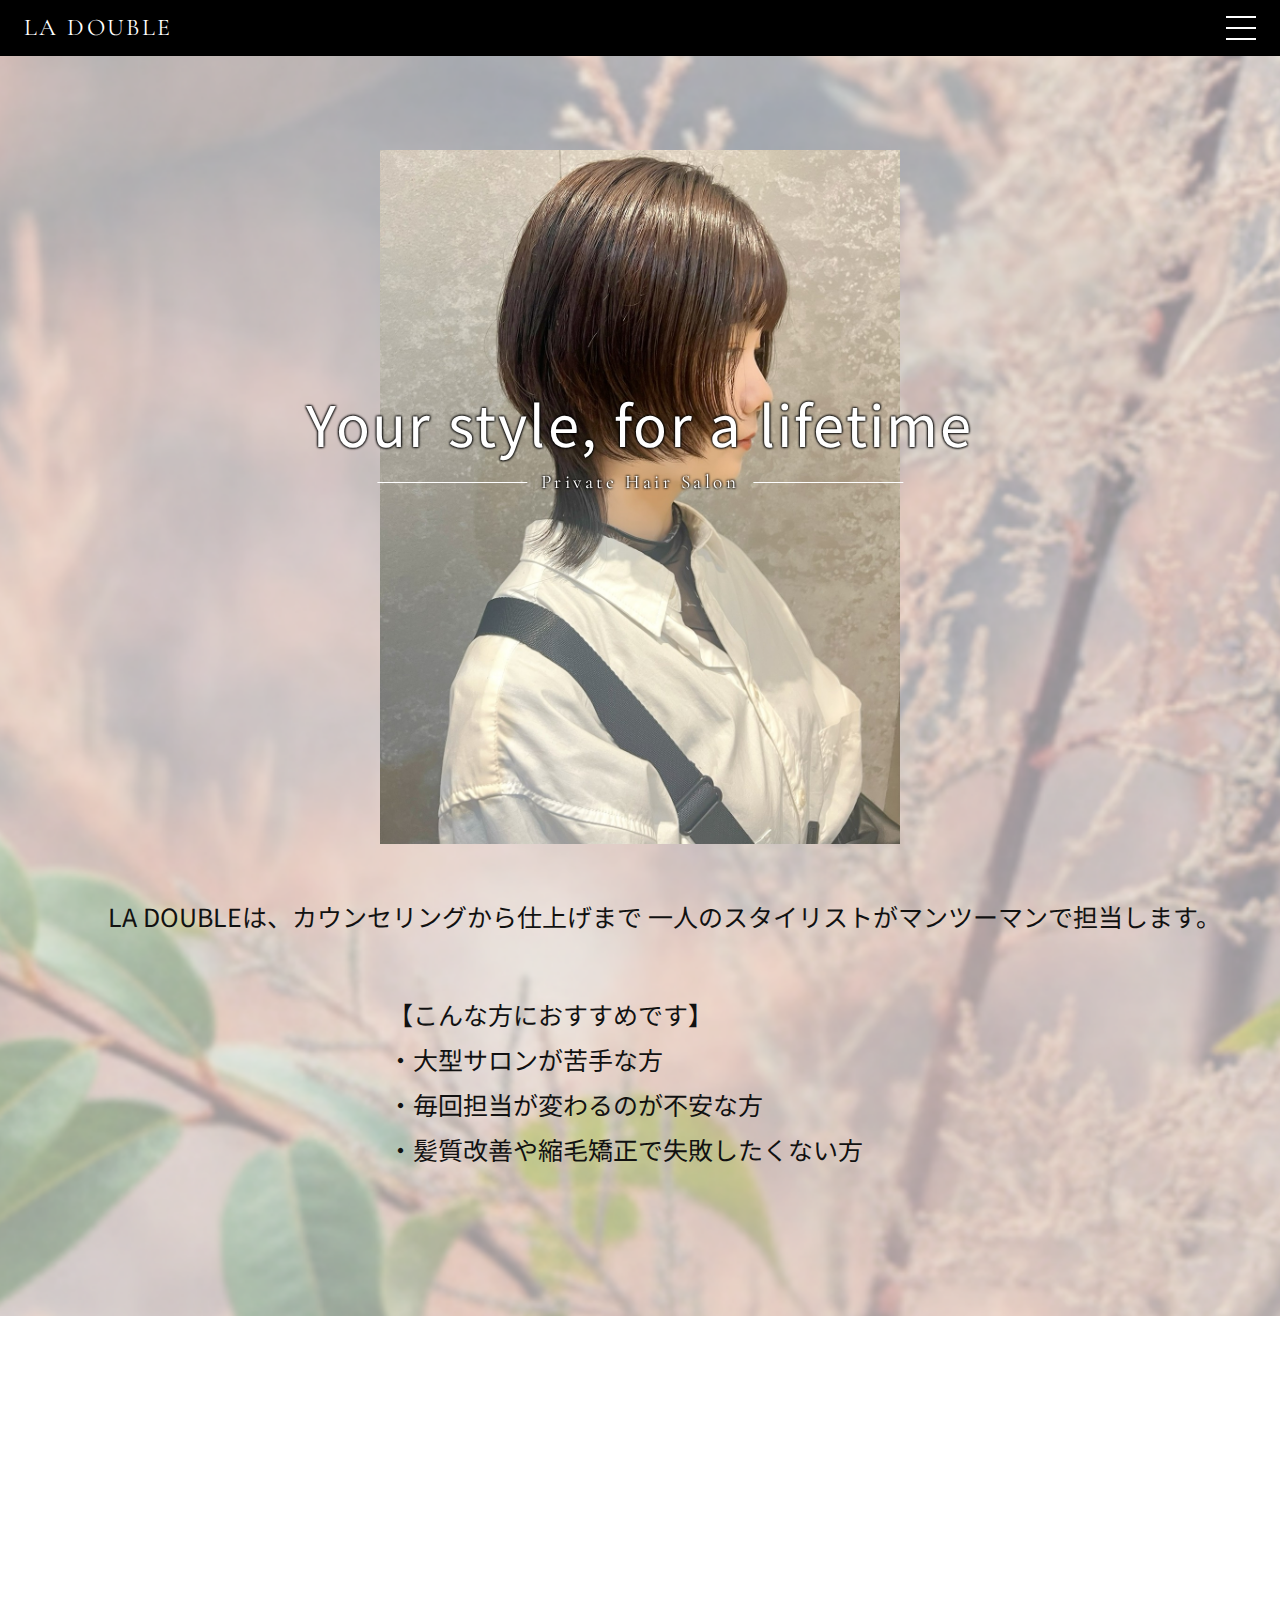
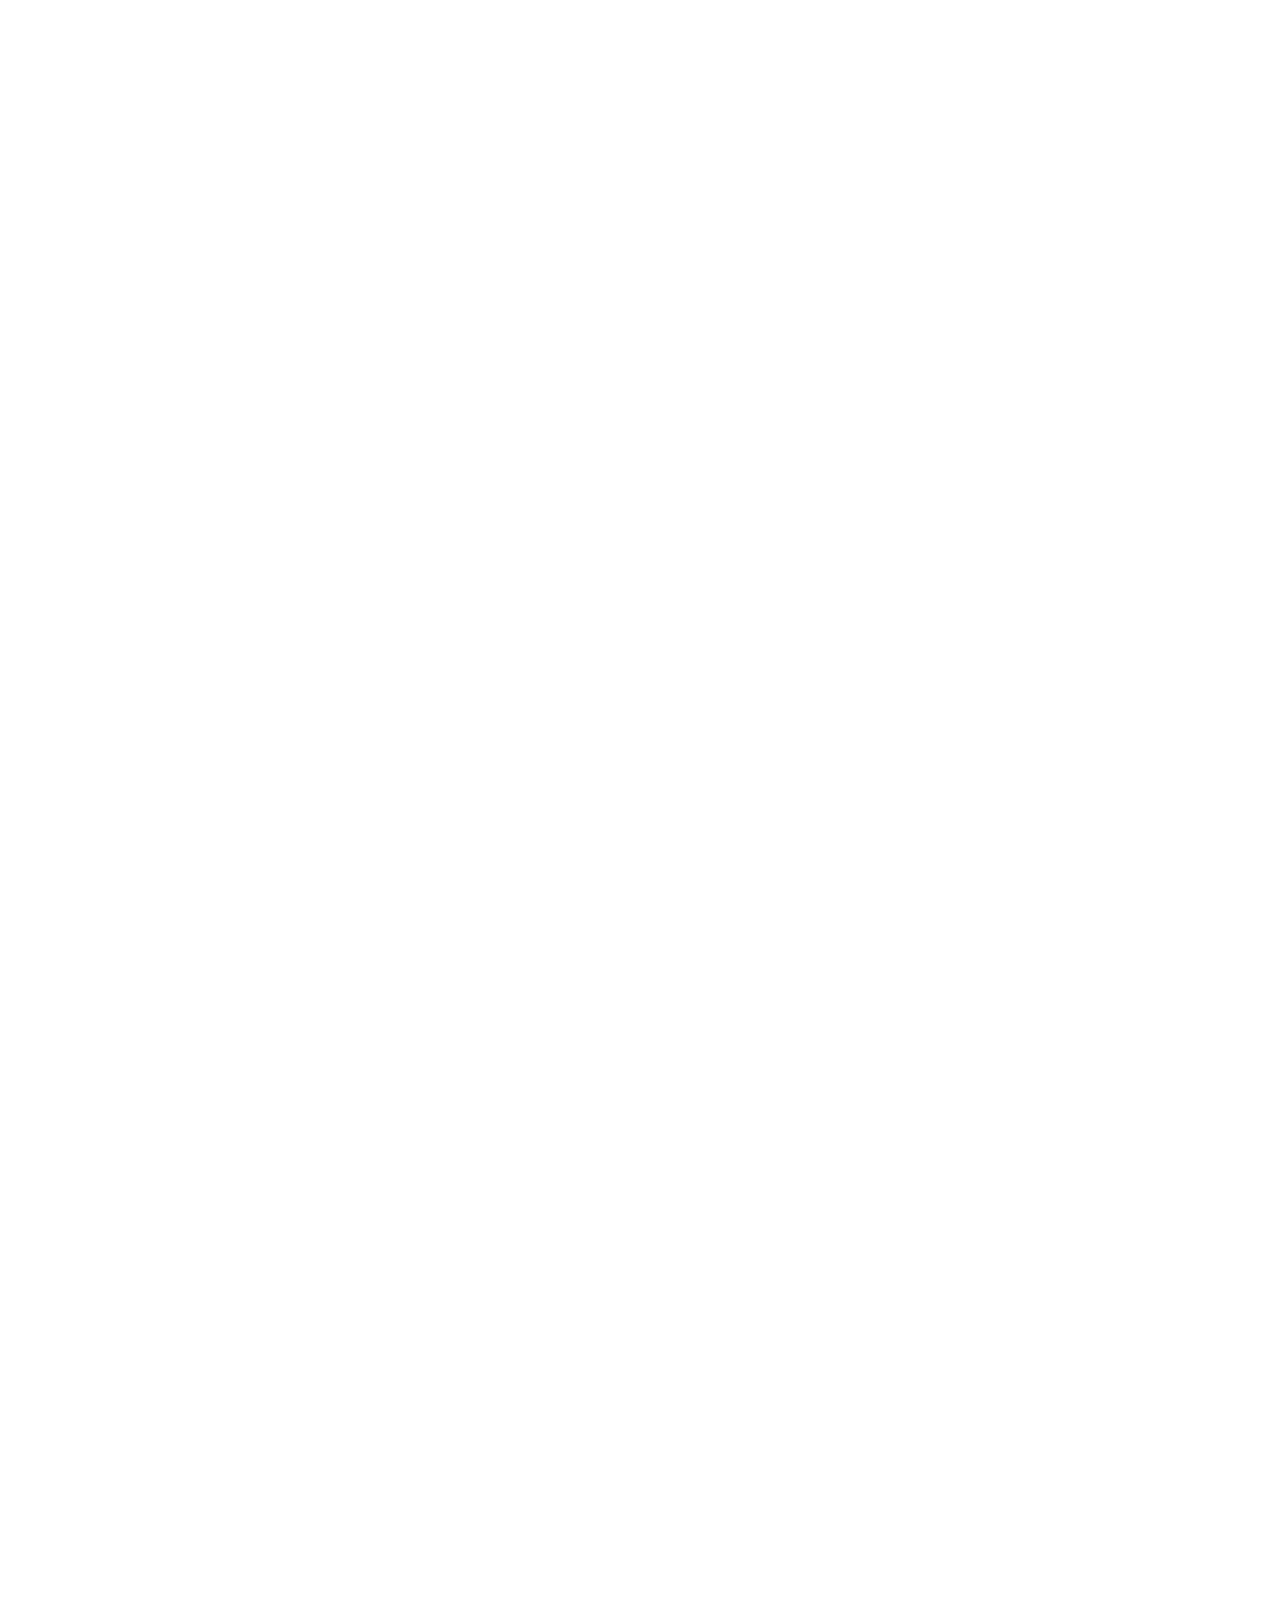
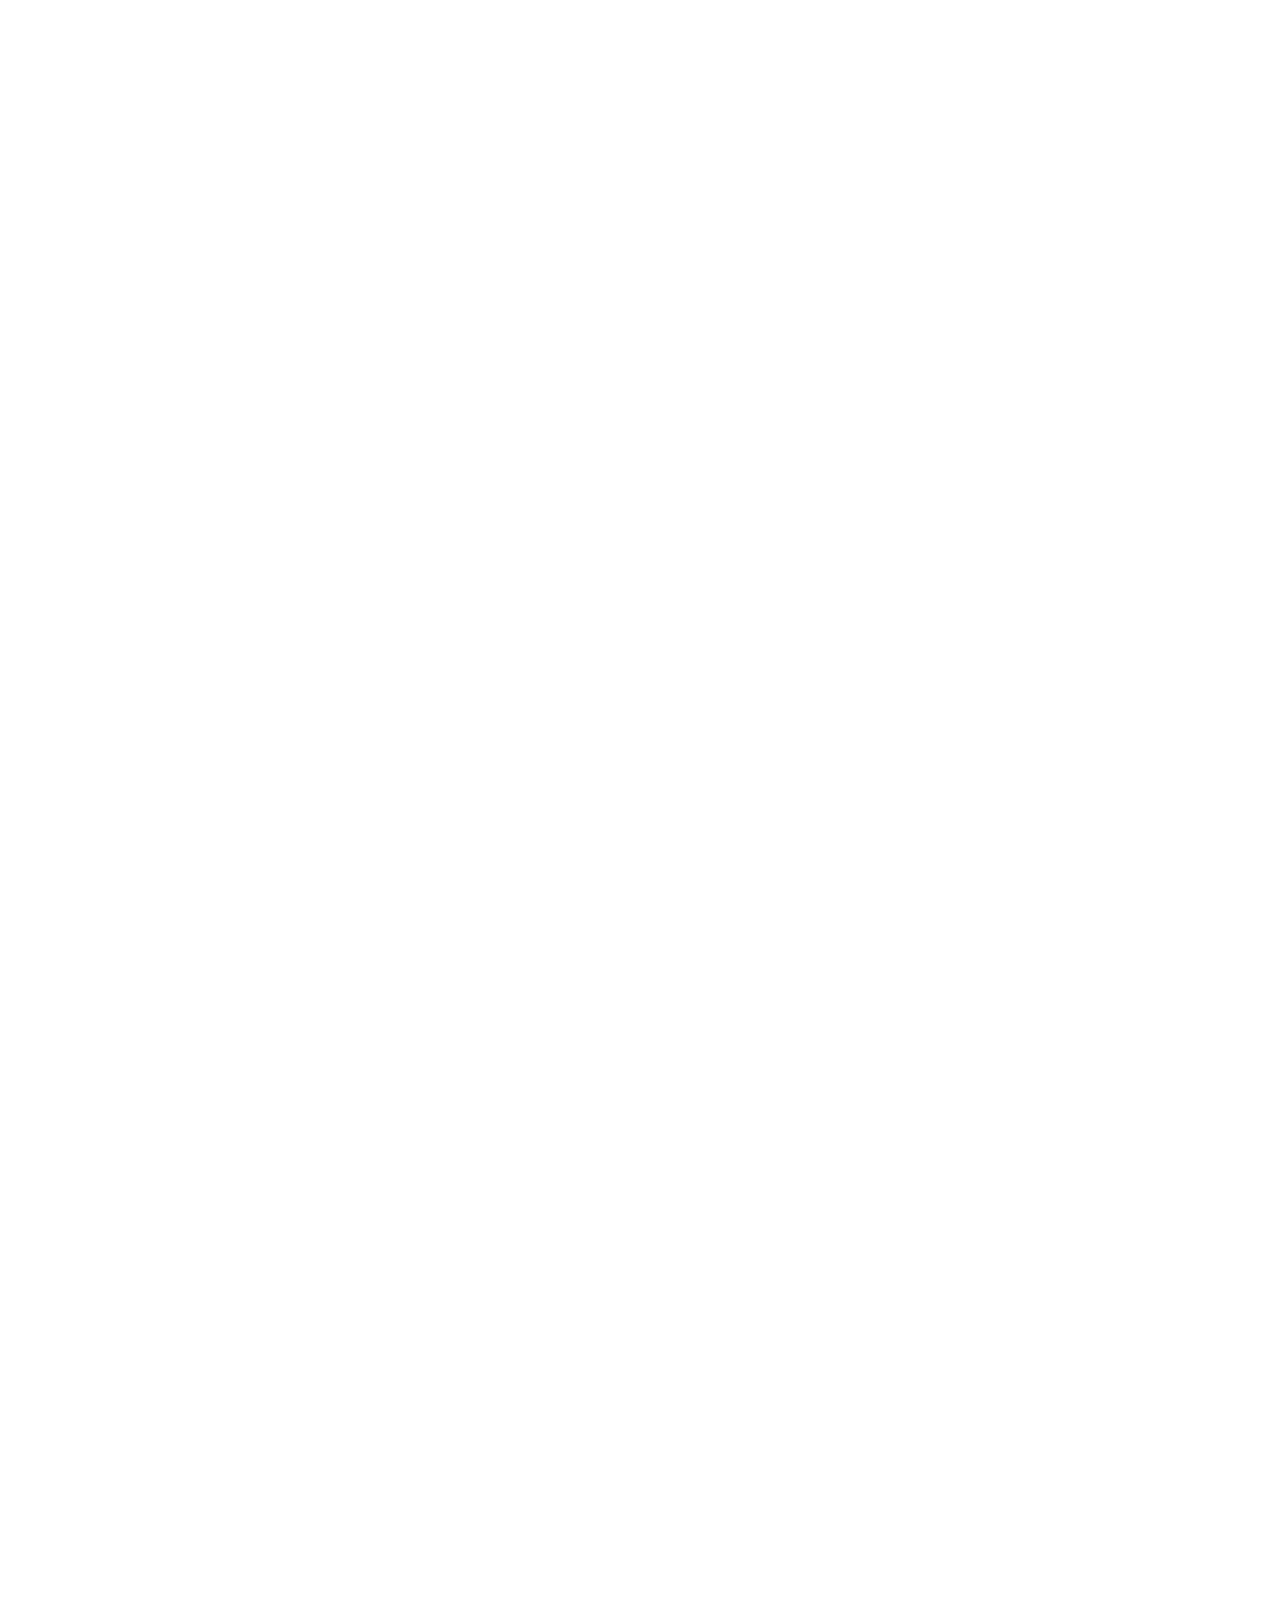
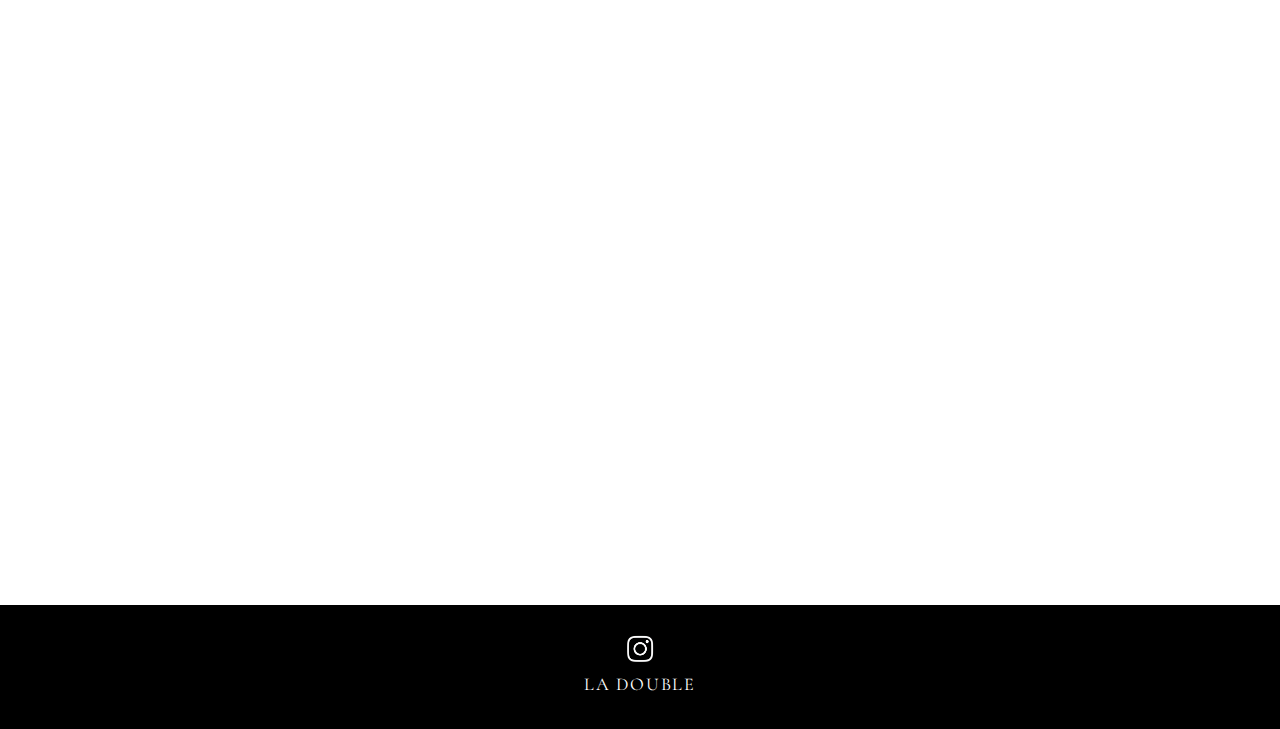
<file: index.html>
<!DOCTYPE html>
<html lang="ja">
<head>
  <meta charset="UTF-8">
  <meta name="viewport" content="width=device-width, initial-scale=1.0">  <!-- ← これを追加 -->
  <meta name="description" content="仙台・青葉通り一番町で髪質改善・縮毛矯正をするならLA DOUBLE。マンツーマン対応のプライベートサロンで、丁寧なカウンセリングと施術をご提供します。">
  <title>LA DOUBLE｜仙台（青葉通り一番町）の髪質改善・縮毛矯正が得意な美容室</title>
  <link rel="canonical" href="https://ladouble.jp/">

  <!-- OGP -->  
  <meta property="og:type" content="website">
  <meta property="og:title" content="LA DOUBLE｜マンツーマンのプライベートヘアサロン">
  <meta property="og:description" content="仙台で髪質改善・縮毛矯正が得意な美容室をお探しならLA DOUBLE（ラドゥーブル）。青葉通り一番町駅近くのマンツーマン・プライベートサロンです。">
  <meta property="og:url" content="https://ladouble.jp/">
  <meta property="og:image" content="https://ladouble.jp/images/ogp.jpg">

  <!-- Twitter -->
  <meta name="twitter:card" content="summary_large_image">

  <!-- Favicon -->
  <link rel="icon" type="image/svg+xml" href="favicon.svg">
  <link rel="icon" href="favicon.ico">
  <link rel="apple-touch-icon" href="apple-touch-icon.png">

  <!-- Google Fonts -->
  <link rel="preconnect" href="https://fonts.googleapis.com">
  <link rel="preconnect" href="https://fonts.gstatic.com" crossorigin>
  <link href="https://fonts.googleapis.com/css2?family=Noto+Sans+JP:wght@100..900&family=Noto+Serif+JP:wght@200..900&family=Cormorant+Garamond&display=swap" rel="stylesheet">

  <!-- CSS -->
  <link rel="stylesheet" href="css/style.css">
</head>

<body>

<!-- ===== Header ===== -->
<header class="header">
  <a href="index.html" class="logo">LA DOUBLE</a>
  <div class="menu-btn" id="menuBtn" aria-label="メニューを開く">
    <span></span><span></span><span></span>
  </div>
</header>


<!-- ハンバーガーメニュー本体 -->
<nav id="navMenu" class="global-nav">
  <div class="global-nav-inner">

    <button class="nav-close-btn" aria-label="メニューを閉じる">×</button>

    <div class="global-nav-logo">LA DOUBLE</div>

    <!-- 例：グローバルナビ内 -->
<ul class="global-nav-list">
  <li><a href="#hero">TOP</a></li>
  <li><a href="#style">STYLE</a></li>
  <li><a href="#stylist">STYLIST</a></li>
  <li><a href="#menu">MENU</a></li>
  <li><a href="#access">ACCESS</a></li>
</ul>



    <a href="https://beauty.hotpepper.jp/slnH000726730/coupon/"
   class="global-nav-reserve"
   target="_blank"
   rel="noopener">
  RESERVATION
</a>

  </div>
</nav>


<section class="hero-bg">

  <!-- 背景画像（HTMLでSP / PC切り替え） -->
 <picture class="hero-bg-img">
  <!-- PC -->
  <source media="(min-width: 768px)"
          srcset="images/hero/main-hero-pc.png">
  <!-- SP -->
  <img src="images/hero/main-hero-sp.png" alt="LA DOUBLE サロン背景" loading="eager">
</picture>

  <!-- ===== Hero ===== -->
  <section class="hero" id="hero">

    <div class="hero-center">

      <img src="images/styles/style-01.jpg" class="hero-model" alt="LA DOUBLE ヘアスタイル" loading="eager">

      <div class="hero-overlay">
        <h1 class="hero-title">
  <span class="seo-text">仙台・青葉通りで髪質改善と縮毛矯正にこだわるマンツーマン美容室</span>
  <span class="visual-text" aria-hidden="true">Your style, for a lifetime</span>
</h1>
        <p class="hero-sub">
  <span class="line"></span>
  Private Hair Salon
  <span class="line"></span>
</p>

      </div>

    </div>
  </section>

  <!-- ===== Concept（SPも背景が続く） ===== -->
  <section class="concept" id="concept">

    <p>
  LA DOUBLEは、カウンセリングから仕上げまで<br class="sp-only">
  一人のスタイリストがマンツーマンで担当します。<br><br>

  <span class="recommend">
    【こんな方におすすめです】<br>
    ・大型サロンが苦手な方<br>
    ・毎回担当が変わるのが不安な方<br>
    ・髪質改善や縮毛矯正で失敗したくない方
  </span>
</p>

  </section>

</section>


<!-- ===== STYLE ===== -->
<section class="style-section" id="style">

    <h2 class="section-title">
  <a href="style.html">STYLE</a>
</h2>
    
    <div class="style-grid">
        <img src="images/styles/style-01.jpg" alt="髪質改善スタイル例" loading="lazy">
        <img src="images/styles/style-02.jpg" alt="髪質改善スタイル例" loading="lazy">
        <img src="images/styles/style-03.jpg" alt="髪質改善スタイル例" loading="lazy">
        <img src="images/styles/style-04.jpg" alt="髪質改善スタイル例" loading="lazy">
        <img src="images/styles/style-05.jpg" alt="髪質改善スタイル例" loading="lazy">
        <img src="images/styles/style-06.jpg" alt="髪質改善スタイル例" loading="lazy">
        <img src="images/styles/style-07.jpg" alt="髪質改善スタイル例" loading="lazy">
    </div>
</section>

<!-- ===== STYLIST ===== -->
<!-- STYLIST セクション -->
<section class="stylist-section" id="stylist">
  <h2 class="stylist-heading">
  <a href="stylist.html">STYLIST</a>
</h2>


  <div class="stylist-inner">
    <figure class="stylist-figure">
      <!-- 画像パスはプロジェクトに合わせて変更 -->
      <img src="images/stylist/watanabe.jpg" alt="スタイリスト 渡邊 恭汰" class="stylist-photo" loading="lazy">
    </figure>

    <div class="stylist-text">
      <p class="stylist-name">渡邊 恭汰</p>
      <p class="stylist-copy">
        マンツーマンでお客様一人一人に<br>
        合わせた施術をさせていただきます。
      </p>
    </div>
  </div>
</section>


<!-- ===== MENU ===== -->
<section class="menu-section" id="menu">
  <h2 class="section-title menu-heading">
  <a href="menu.html">MENU</a>
</h2>


  <div class="menu-inner">
    <img src="images/menu/menu2.jpg" alt="LA DOUBLE メニュー一覧" class="menu-img" loading="lazy">


    <p class="menu-text">
      当サロンのカット、カラー、パーマ、トリートメント、<br>
      縮毛矯正、ヘッドスパの料金表を掲載しています。
    </p>

<a href="https://beauty.hotpepper.jp/slnH000726730/coupon/CT00/"
   class="menu-btn-more"
   target="_blank"
   rel="noopener">
  詳しくはこちら
</a>


<a href="https://beauty.hotpepper.jp/slnH000726730/coupon/"
   class="menu-reserve-btn"
   target="_blank"
   rel="noopener">
  RESERVATION
</a>

  </div>
</section>


<!-- ===== ACCESS ===== -->
<section class="access-section" id="access">
  <h2 class="section-title access-heading">
  <a href="access.html">ACCESS</a>
</h2>


  <div class="access-inner">
    <dl class="access-table">

      <div class="access-row">
        <dt>住所</dt>
        <dd>宮城県仙台市青葉区一番町 2-7-3 サンモールCITYビル 4F</dd>
      </div>

      <div class="access-row">
        <dt>アクセス</dt>
        <dd>青葉通一番町駅（仙台市地下鉄東西線）より徒歩 2 分</dd>
      </div>

      <div class="access-row">
        <dt>TEL</dt>
        <dd>022-227-6727</dd>
      </div>

      <div class="access-row">
        <dt>営業時間</dt>
        <dd>平日　：11:00〜20:00<br>
            土日祝：10:00〜18:00</dd>
      </div>

      <div class="access-row">
        <dt>定休日</dt>
        <dd>月曜日・火曜日</dd>
      </div>

    </dl>
  </div>

 <div class="access-map">
<!-- ★Googleマップから取得した最新のコードに差し替え -->
<iframe
  src="https://www.google.com/maps/embed?pb=!1m18!1m12!1m3!1d3132.917155900113!2d140.86997467612414!3d38.258227384164186!2m3!1f0!2f0!3f0!3m2!1i1024!2i768!4f13.1!3m3!1m2!1s0x5f8a292888486759%3A0xdae1d693c25ea5ee!2z44K144Oz44Oi44O844Or77yj77yJ77y077y544OT44Or!5e0!3m2!1sja!2sjp!4v1767625426581!5m2!1sja!2sjp"
  width="100%"
  height="320"
  loading="lazy"
  style="border:0;"
  allowfullscreen=""
  referrerpolicy="no-referrer-when-downgrade">
</iframe>


  <a href="https://www.google.com/maps/dir/?api=1&destination=宮城県仙台市青葉区一番町2-7-3 サンモールCITYビル4F"
     target="_blank"
     rel="noopener"
     class="map-link">
    Googleマップで経路案内を表示
  </a>
</div>

</section>


<!-- ===== Footer ===== -->
<footer class="footer">
    <img src="images/footer/instagram-icon.png" alt="instagram アイコン" >
    <p>LA DOUBLE</p>
</footer>

<script src="js/main.js"></script>
<!-- スクロールアニメーション -->
<script>
// スクロールで要素をフェードイン表示
document.addEventListener('DOMContentLoaded', () => {
  // アニメーション対象の要素を指定
  const fadeElements = document.querySelectorAll('.style-section, .stylist-section, .menu-section, .access-section');
  
  // 各要素にクラスを追加
  fadeElements.forEach(el => {
    el.classList.add('fade-in-section');
  });
  
  // 交差監視の設定
  const observerOptions = {
    threshold: 0.15,  // 要素の15%が見えたら発火
    rootMargin: '0px 0px -50px 0px'
  };
  
  // 監視用オブジェクトを作成
  const observer = new IntersectionObserver((entries) => {
    entries.forEach(entry => {
      if (entry.isIntersecting) {
        entry.target.classList.add('visible');
        // 一度表示したら監視を解除（パフォーマンス向上）
        observer.unobserve(entry.target);
      }
    });
  }, observerOptions);
  
  // 各要素を監視開始
  fadeElements.forEach(el => {
    observer.observe(el);
  });
});
</script>
</body>
</html>
</file>
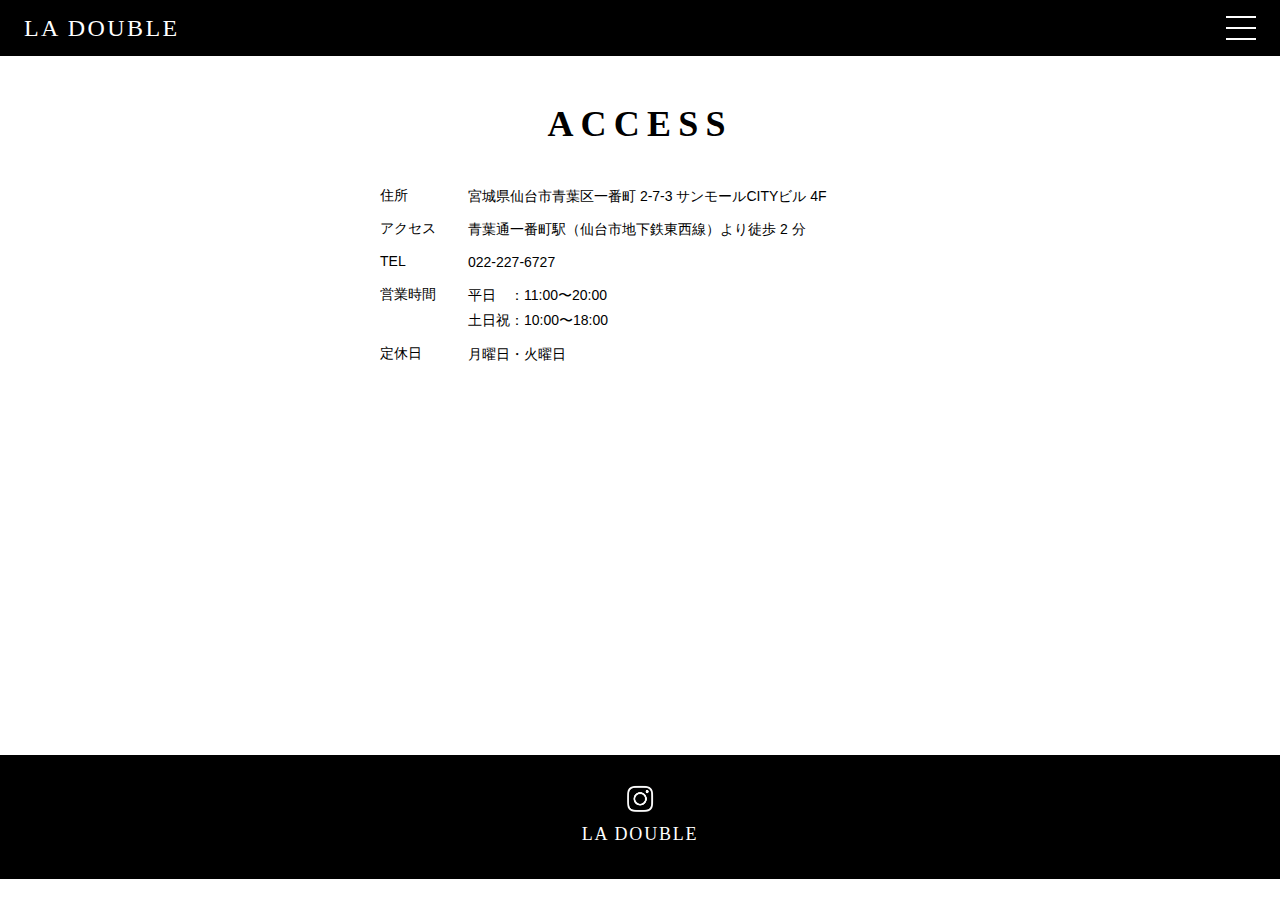
<file: access.html>
<!DOCTYPE html>
<html lang="ja">
<head>
    <meta charset="UTF-8">
    <meta name="viewport" content="width=device-width, initial-scale=1.0">
    <title>LA DOUBLE</title>
    <link rel="icon" type="image/svg+xml" href="favicon.svg">
    <link rel="icon" href="favicon.ico">
    <link rel="apple-touch-icon" href="apple-touch-icon.png">
    <link rel="stylesheet" href="css/style.css">
</head>
<body>

<!-- ===== Header ===== -->
<header class="header">
    <a href="index.html" class="logo">LA DOUBLE</a>
    <div class="menu-btn" id="menuBtn">
        <span></span><span></span><span></span>
    </div>
</header>

<!-- ハンバーガーメニュー本体 -->
<nav id="navMenu" class="global-nav">
  <div class="global-nav-inner">

    <button class="nav-close-btn" aria-label="メニューを閉じる">×</button>

    <div class="global-nav-logo">LA DOUBLE</div>

    <!-- 例：グローバルナビ内 -->
<ul class="global-nav-list">
  <li><a href="index.html#hero">TOP</a></li>
  <li><a href="style.html">STYLE</a></li>
  <li><a href="stylist.html">STYLIST</a></li>
  <li><a href="menu.html">MENU</a></li>
  <li><a href="access.html">ACCESS</a></li>
</ul>


    <a href="#reservation" class="global-nav-reserve">RESERVATION</a>
  </div>
</nav>


<!-- ===== ACCESS ===== -->
<section class="access-section" id="access">
  <h2 class="section-title access-heading">ACCESS</h2>

  <div class="access-inner">
    <dl class="access-table">

      <div class="access-row">
        <dt>住所</dt>
        <dd>宮城県仙台市青葉区一番町 2-7-3 サンモールCITYビル 4F</dd>
      </div>

      <div class="access-row">
        <dt>アクセス</dt>
        <dd>青葉通一番町駅（仙台市地下鉄東西線）より徒歩 2 分</dd>
      </div>

      <div class="access-row">
        <dt>TEL</dt>
        <dd>022-227-6727</dd>
      </div>

      <div class="access-row">
        <dt>営業時間</dt>
        <dd>平日　：11:00〜20:00<br>
            土日祝：10:00〜18:00</dd>
      </div>

      <div class="access-row">
        <dt>定休日</dt>
        <dd>月曜日・火曜日</dd>
      </div>

    </dl>
  </div>

  <div class="access-map">
    <iframe
      src="https://www.google.com/maps?q=宮城県仙台市青葉区一番町2-7-3%20サンモールCITYビル4F&output=embed"
      width="100%"
      height="320"
      style="border:0;"
      allowfullscreen=""
      loading="lazy"
      referrerpolicy="no-referrer-when-downgrade">
    </iframe>
  </div>
</section>


<!-- ===== Footer ===== -->
<footer class="footer">
    <img src="images/footer/instagram-icon.png" alt="instagram アイコン" >
    <p>LA DOUBLE</p>
</footer>

<script src="js/main.js"></script>
</body>
</html>
</file>
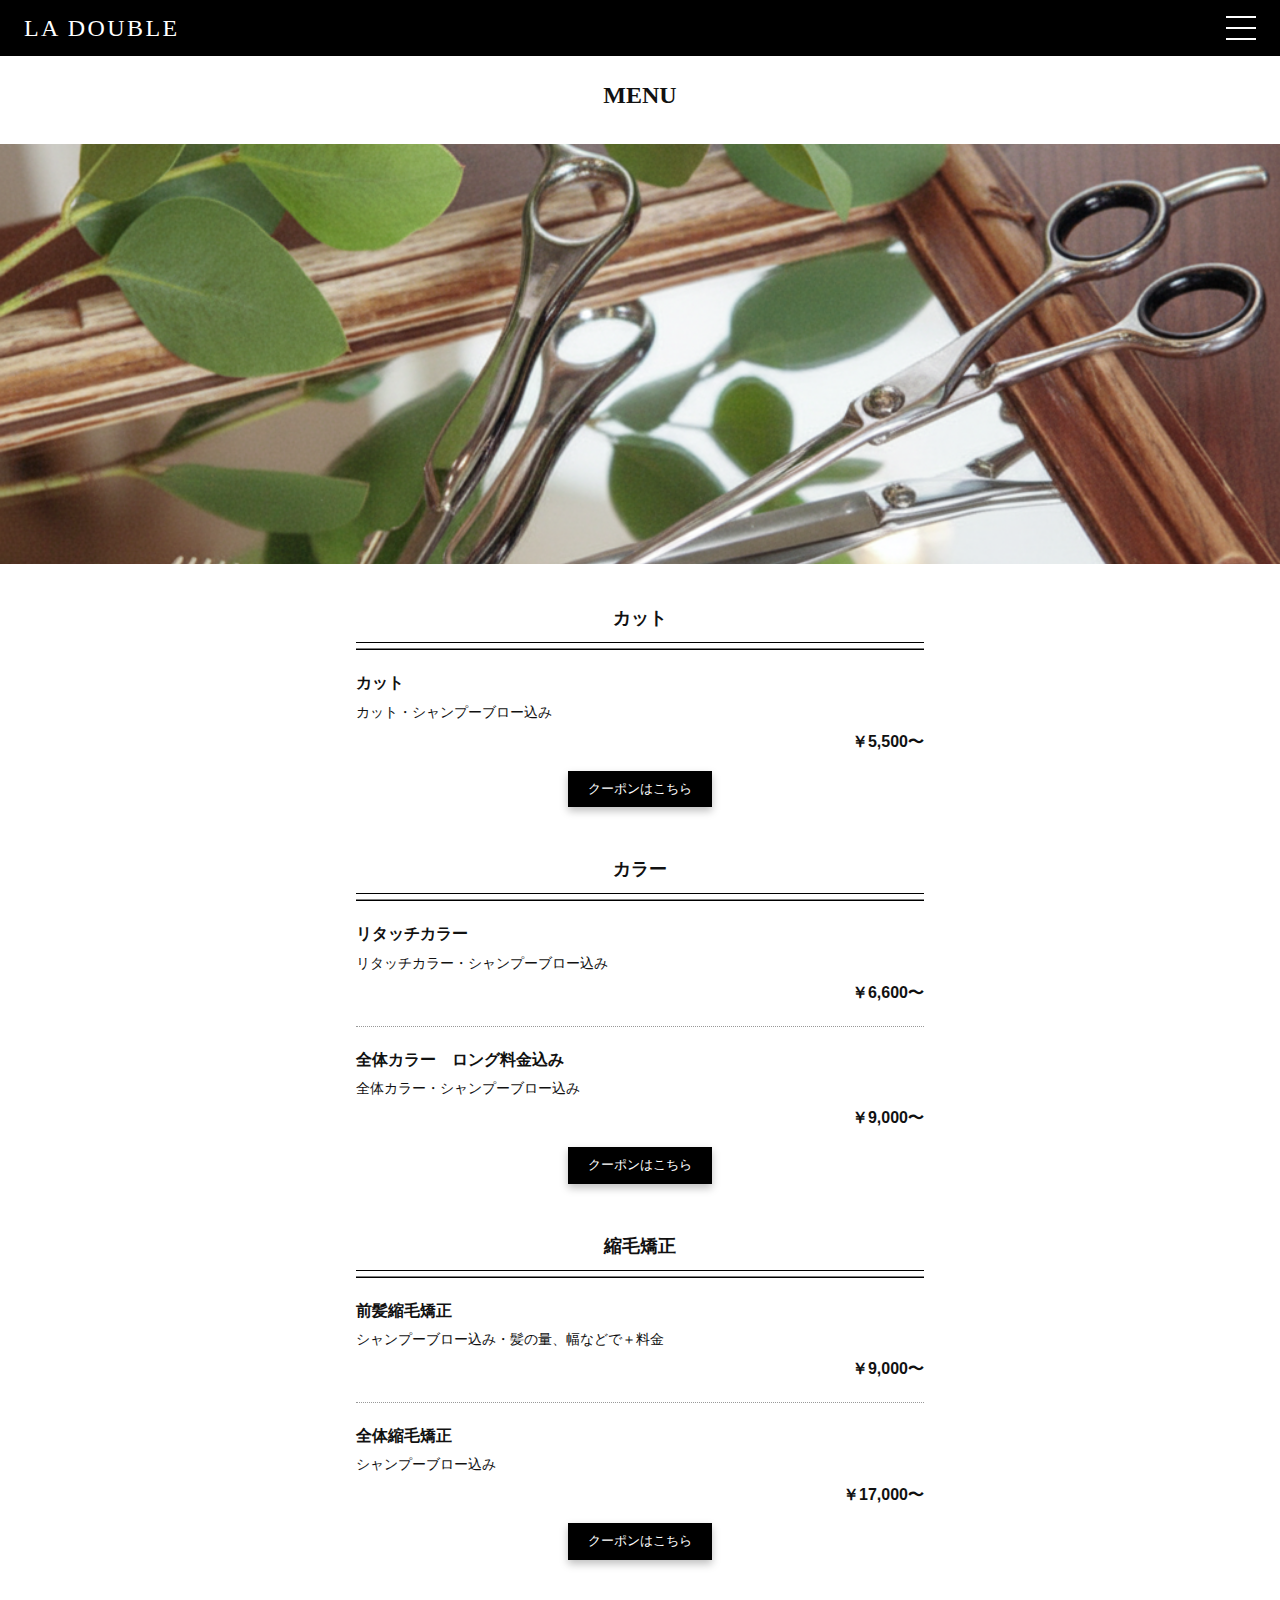
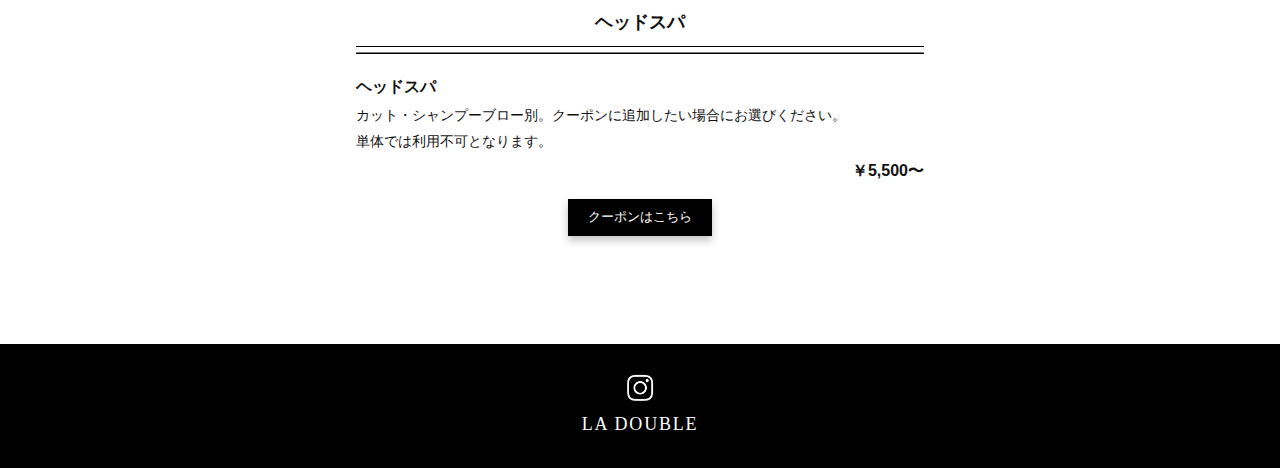
<file: menu.html>
<!DOCTYPE html>
<html lang="ja">
<head>
    <meta charset="UTF-8">
    <meta name="viewport" content="width=device-width, initial-scale=1.0">
    <title>LA DOUBLE | MENU</title>
    <link rel="icon" type="image/svg+xml" href="favicon.svg">
    <link rel="icon" href="favicon.ico">
    <link rel="apple-touch-icon" href="apple-touch-icon.png">
    <link rel="stylesheet" href="css/style.css">
</head>
<body>

<header class="header">
    <a href="index.html" class="logo">LA DOUBLE</a>
    <div class="menu-btn" id="menuBtn">
        <span></span><span></span><span></span>
    </div>
</header>

<nav id="navMenu" class="global-nav">
  <div class="global-nav-inner">
    <button class="nav-close-btn">×</button>

    <div class="global-nav-logo">LA DOUBLE</div>

    <ul class="global-nav-list">
      <li><a href="index.html#hero">TOP</a></li>
      <li><a href="style.html">STYLE</a></li>
      <li><a href="stylist.html">STYLIST</a></li>
      <li><a href="menu.html">MENU</a></li>
      <li><a href="access.html">ACCESS</a></li>
    </ul>

    <a class="global-nav-reserve">RESERVATION</a>
  </div>
</nav>


<!-- ===== MENU 下層 ===== -->
<section class="menu-page">

  <!-- ▼ MENUタイトル（中央） -->
  <h2 class="menu-title">MENU</h2>

  <!-- ▼ ★ここに入れる：横幅いっぱい画像 -->
  <img src="images/menu/menu.png" alt="MENU画像" class="menu-main-img-full">

  <!-- カット -->
  <div class="menu-block">
      <div class="menu-block-header">
          <span>カット</span>
      </div>

      <p class="menu-item-title">カット</p>
      <p class="menu-item-desc">カット・シャンプーブロー込み</p>
      <p class="menu-price">￥5,500〜</p>
      <a href="https://beauty.hotpepper.jp/CSP/bt/salonCoupon/H000726730/condtion/"
   class="menu-coupon-btn"
   target="_blank"
   rel="noopener">
  クーポンはこちら
</a>

  </div>

  <!-- カラー -->
  <div class="menu-block">
      <div class="menu-block-header">
          <span>カラー</span>
      </div>

      <p class="menu-item-title">リタッチカラー</p>
      <p class="menu-item-desc">リタッチカラー・シャンプーブロー込み</p>
      <p class="menu-price">￥6,600〜</p>

      <hr class="dot-line">

      <p class="menu-item-title">全体カラー　ロング料金込み</p>
      <p class="menu-item-desc">全体カラー・シャンプーブロー込み</p>
      <p class="menu-price">￥9,000〜</p>

         <a href="https://beauty.hotpepper.jp/CSP/bt/salonCoupon/H000726730/condtion/"
   class="menu-coupon-btn"
   target="_blank"
   rel="noopener">
  クーポンはこちら
</a>

  </div>

  <!-- 縮毛矯正 -->
  <div class="menu-block">
      <div class="menu-block-header">
          <span>縮毛矯正</span>
      </div>

      <p class="menu-item-title">前髪縮毛矯正</p>
      <p class="menu-item-desc">シャンプーブロー込み・髪の量、幅などで＋料金</p>
      <p class="menu-price">￥9,000〜</p>

      <hr class="dot-line">

      <p class="menu-item-title">全体縮毛矯正</p>
      <p class="menu-item-desc">シャンプーブロー込み</p>
      <p class="menu-price">￥17,000〜</p>

         <a href="https://beauty.hotpepper.jp/CSP/bt/salonCoupon/H000726730/condtion/"
   class="menu-coupon-btn"
   target="_blank"
   rel="noopener">
  クーポンはこちら
</a>

  </div>

  <!-- ヘッドスパ -->
  <div class="menu-block">
      <div class="menu-block-header">
          <span>ヘッドスパ</span>
      </div>

      <p class="menu-item-title">ヘッドスパ</p>
      <p class="menu-item-desc">
          カット・シャンプーブロー別。クーポンに追加したい場合にお選びください。<br>
          単体では利用不可となります。
      </p>
      <p class="menu-price">￥5,500〜</p>

          <a href="https://beauty.hotpepper.jp/CSP/bt/salonCoupon/H000726730/condtion/"
   class="menu-coupon-btn"
   target="_blank"
   rel="noopener">
  クーポンはこちら
</a>

  </div>

</section>


<footer class="footer">
    <img src="images/footer/instagram-icon.png" alt="instagram">
    <p>LA DOUBLE</p>
</footer>

<script src="js/main.js"></script>

</body>
</html>
</file>
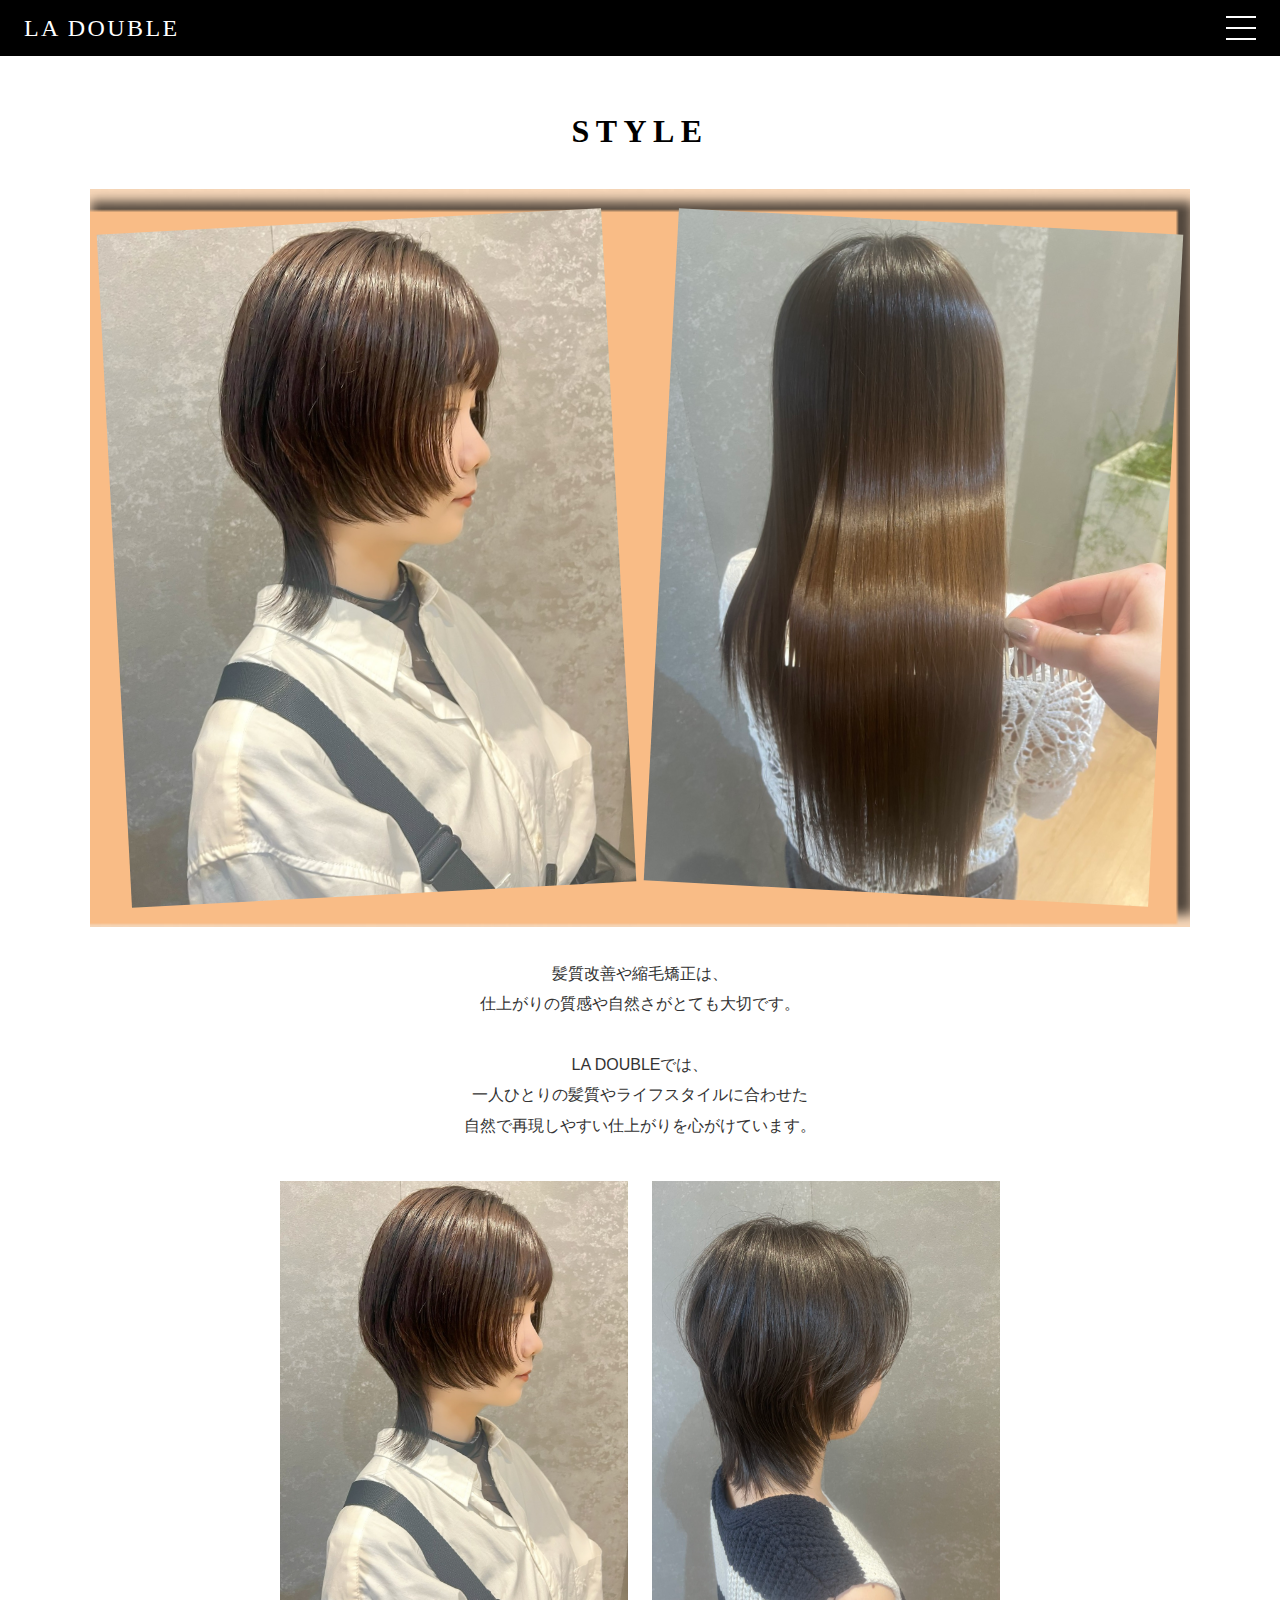
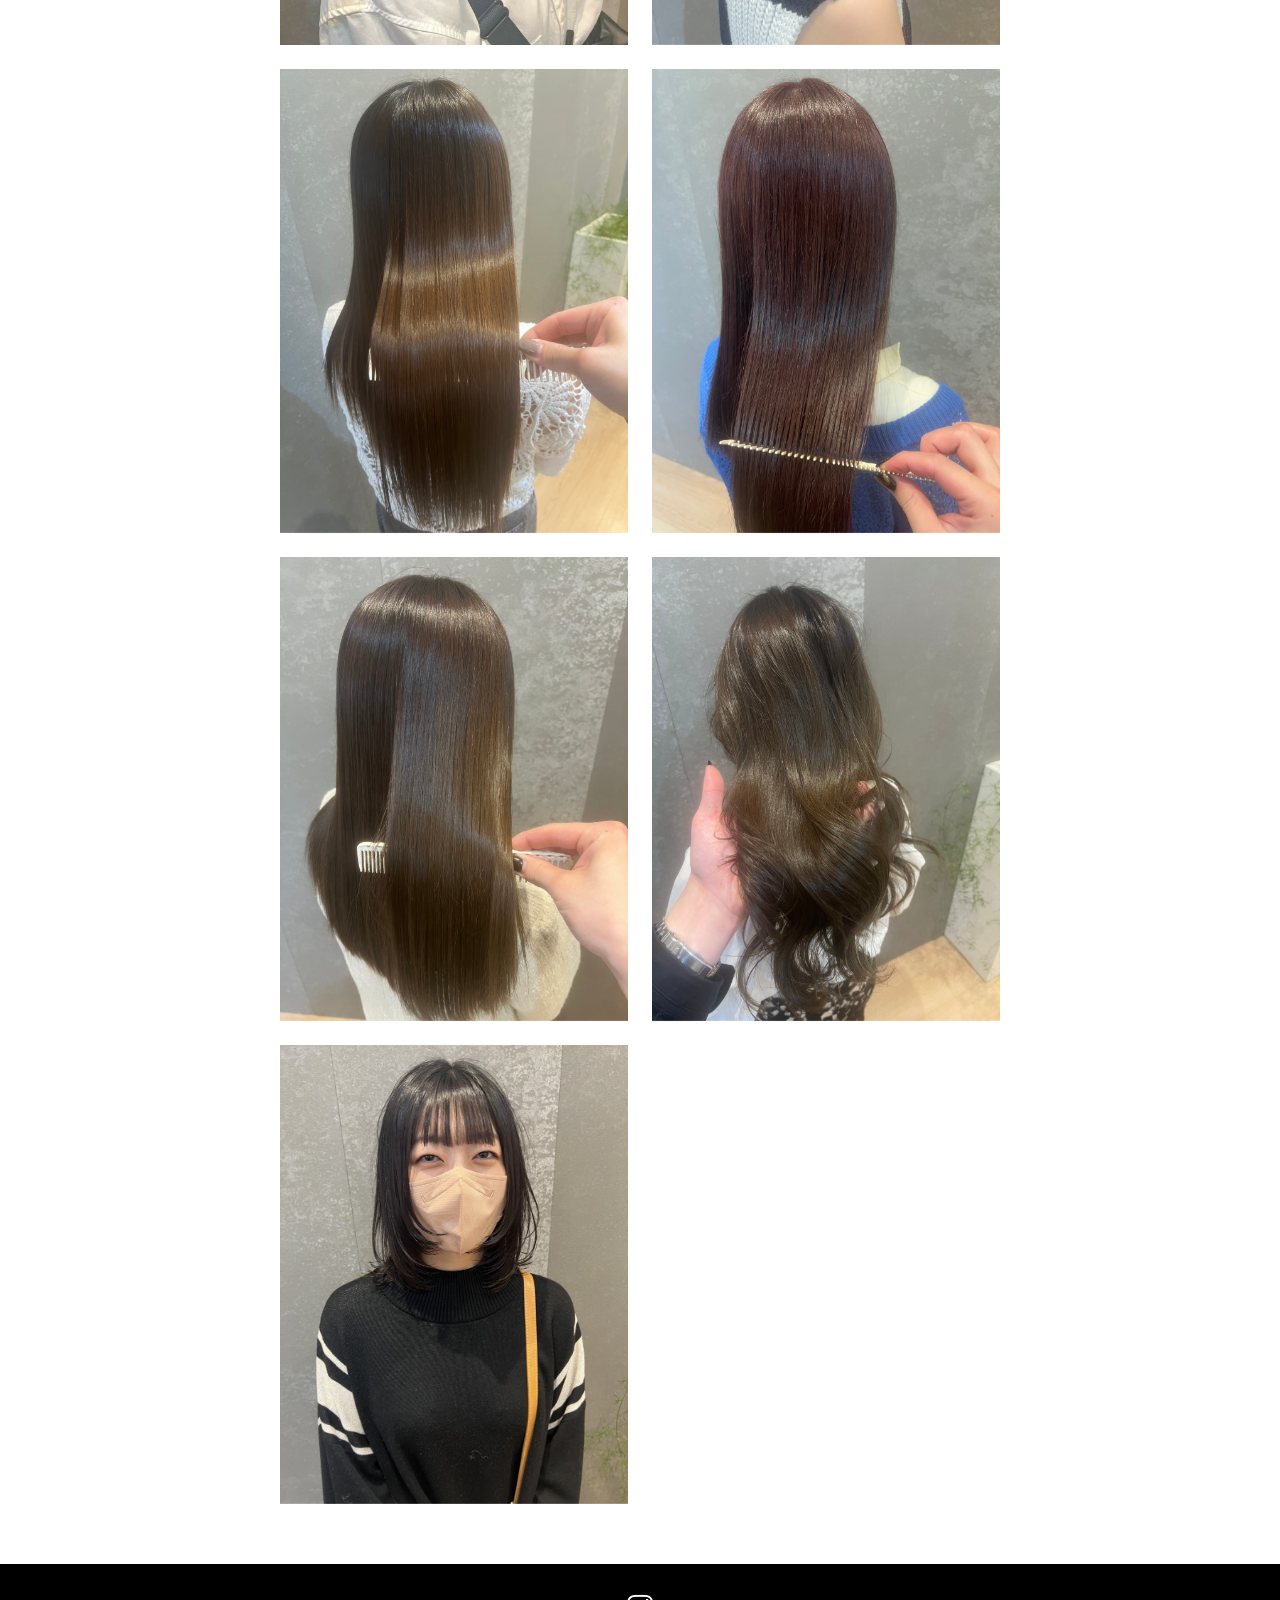
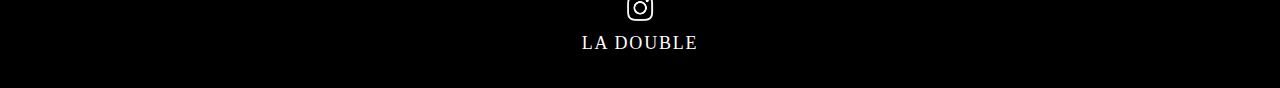
<file: style.html>
<!DOCTYPE html>
<html lang="ja">
<head>
    <meta charset="UTF-8">
    <meta name="viewport" content="width=device-width, initial-scale=1.0">
    <title>LA DOUBLE</title>
    <link rel="icon" type="image/svg+xml" href="favicon.svg">
    <link rel="icon" href="favicon.ico">
    <link rel="apple-touch-icon" href="apple-touch-icon.png">
    <link rel="stylesheet" href="css/style.css">
</head>

<body class="page-style">


<!-- ===== Header ===== -->
<header class="header">
    <a href="index.html" class="logo">LA DOUBLE</a>  <!-- div から a に変更 -->
    <div class="menu-btn" id="menuBtn">
        <span></span><span></span><span></span>
    </div>
</header>

<!-- ハンバーガーメニュー本体 -->
<nav id="navMenu" class="global-nav">
  <div class="global-nav-inner">

    <button class="nav-close-btn" aria-label="メニューを閉じる">×</button>

    <div class="global-nav-logo">LA DOUBLE</div>

    <!-- 例：グローバルナビ内 -->
<ul class="global-nav-list">
  <li><a href="index.html#hero">TOP</a></li>
  <li><a href="style.html">STYLE</a></li>
  <li><a href="stylist.html">STYLIST</a></li>
  <li><a href="menu.html">MENU</a></li>
  <li><a href="access.html">ACCESS</a></li>
</ul>


    <a href="#reservation" class="global-nav-reserve">RESERVATION</a>
  </div>
</nav>


<!-- ===== STYLE ===== -->
<section class="style-section">

<!-- STYLE TOP画像 -->
<section class="style-hero">

  <h2 class="style-title">STYLE</h2>

  <div class="style-photos">
    <img src="images/styles/style-01.jpg"
         class="style-photo photo-left">
    <img src="images/styles/style-03.jpg"
         class="style-photo photo-right">
  </div>

  <p class="style-message">
    髪質改善や縮毛矯正は、<br>
    仕上がりの質感や自然さがとても大切です。<br><br>

    LA DOUBLEでは、<br>
    一人ひとりの髪質やライフスタイルに合わせた<br>
    自然で再現しやすい仕上がりを心がけています。
  </p>
  
</section>



    <div class="style-grid">
        <img src="images/styles/style-01.jpg" alt="">
        <img src="images/styles/style-02.jpg" alt="">
        <img src="images/styles/style-03.jpg" alt="">
        <img src="images/styles/style-04.jpg" alt="">
        <img src="images/styles/style-05.jpg" alt="">
        <img src="images/styles/style-06.jpg" alt="">
        <img src="images/styles/style-07.jpg" alt="">
    </div>
</section>



<!-- ===== Footer ===== -->
<footer class="footer">
    <img src="images/footer/instagram-icon.png" alt="instagram アイコン" >
    <p>LA DOUBLE</p>
</footer>

<script src="js/main.js"></script>
</body>
</html>
</file>
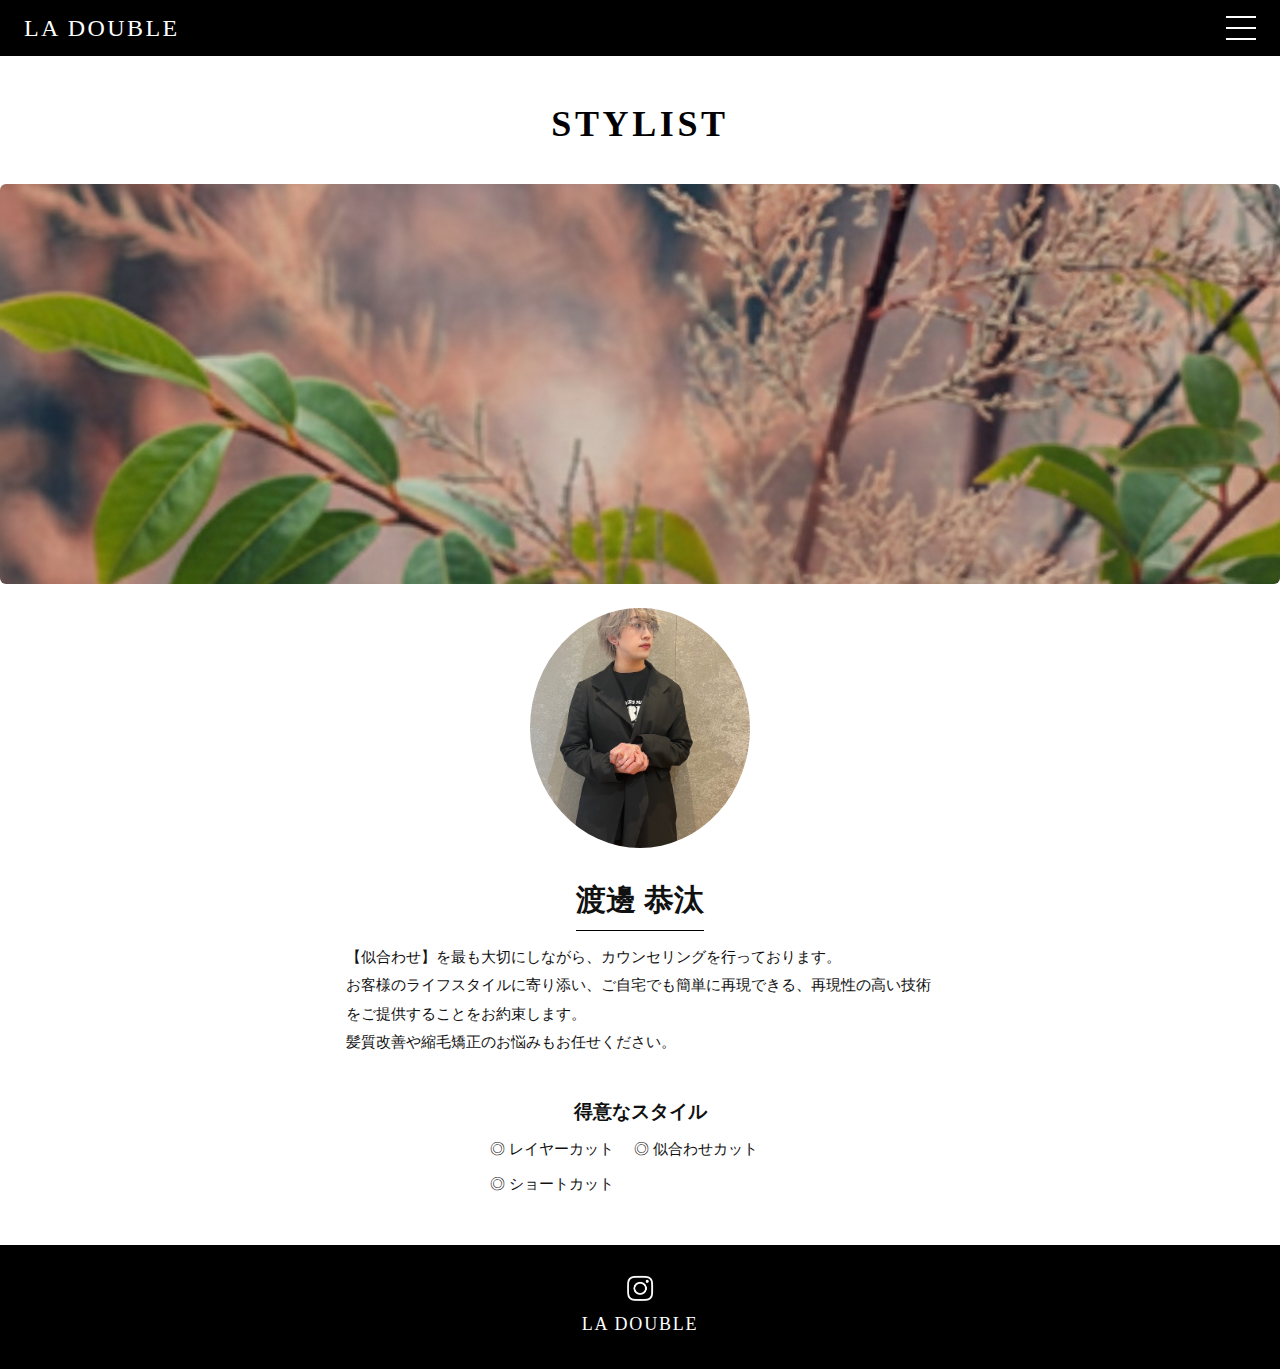
<file: stylist.html>
<!DOCTYPE html>
<html lang="ja">
<head>
    <meta charset="UTF-8">
    <meta name="viewport" content="width=device-width, initial-scale=1.0">
    <title>LA DOUBLE</title>
    <link rel="icon" type="image/svg+xml" href="favicon.svg">
    <link rel="icon" href="favicon.ico">
    <link rel="apple-touch-icon" href="apple-touch-icon.png">
    <link rel="stylesheet" href="css/style.css">
</head>
<body>

<!-- ===== Header ===== -->
<header class="header">
    <a href="index.html" class="logo">LA DOUBLE</a>
    <div class="menu-btn" id="menuBtn">
        <span></span><span></span><span></span>
    </div>
</header>

<!-- ハンバーガーメニュー本体 -->
<nav id="navMenu" class="global-nav">
  <div class="global-nav-inner">

    <button class="nav-close-btn" aria-label="メニューを閉じる">×</button>

    <div class="global-nav-logo">LA DOUBLE</div>

    <!-- 例：グローバルナビ内 -->
<ul class="global-nav-list">
  <li><a href="index.html#hero">TOP</a></li>
  <li><a href="style.html">STYLE</a></li>
  <li><a href="stylist.html">STYLIST</a></li>
  <li><a href="menu.html">MENU</a></li>
  <li><a href="access.html">ACCESS</a></li>
</ul>


    <a href="#reservation" class="global-nav-reserve">RESERVATION</a>
  </div>
</nav>





<!-- ===== STYLIST ===== -->
<section class="stylist-page-section">

    <body class="page-stylist">

  <h2 class="section-title">STYLIST</h2>

  <!-- ★ タイトル直下の大画像を追加 ★ -->
  <div class="stylist-top-photo">
    <img src="images/stylist/TOP画像PC用.png" alt="Stylist Top">
  </div>

  <!-- 既存の丸いプロフィール画像 & 名前など -->
  <div class="stylist-profile">
    <img src="images/stylist/watanabe.jpg" alt="Stylist" class="profile-photo">
    <h3 class="stylist-name">渡邊 恭汰</h3>

    <p class="stylist-text">
      【似合わせ】を最も大切にしながら、カウンセリングを行っております。<br>
      お客様のライフスタイルに寄り添い、ご自宅でも簡単に再現できる、再現性の高い技術をご提供することをお約束します。<br>
      髪質改善や縮毛矯正のお悩みもお任せください。
      
    </p>
  </div>

  <div class="stylist-skill-block">
  <h3 class="stylist-skill-title">得意なスタイル</h3>

  <div class="skill-row">
    <span>◎ レイヤーカット</span>
    <span>◎ 似合わせカット</span>
  </div>

  <div class="skill-row">
    <span>◎ ショートカット</span>
  </div>
</div>



</section>



<!-- ===== Footer ===== -->
<footer class="footer">
    <img src="images/footer/instagram-icon.png" alt="instagram アイコン" >
    <p>LA DOUBLE</p>
</footer>

<script src="js/main.js"></script>
</body>
</html>
</file>
<file: css/style.css>
/* ================================
    Reset
  ================================ */
  * {
      margin: 0;
      padding: 0;
      box-sizing: border-box;
      font-family: "Noto Sans JP", sans-serif;
  }

  body {
      background: #fff;
      color: #111;
      line-height: 1.6;
  }

  /* ================================
    Header
  ================================ */
  .header {
      width: 100%;
      padding: 16px 24px;
      background: #000;
      color: #fff;
      display: flex;
      justify-content: space-between;
      align-items: center;
      position: sticky;  /* ← fixed ではない */
      top: 0;            /* ← これ必須 */
      z-index: 1000;
  }

  .logo {
    font-size: 24px;
    letter-spacing: 0.1em;
    font-family: 'Cormorant Garamond', serif;
    text-decoration: none;  /* 下線を消す */
    color: #fff;            /* 色を明示 */
    display: inline-block;  /* ブロック要素化 */
    line-height: 1;         /* 行間を統一 */
}

/* リンク時の色変化を防ぐ */
.logo:hover,
.logo:visited,
.logo:active {
    color: #fff;
}

  /* ハンバーガーボタン基礎 */
  .menu-btn {
    width: 30px;
    height: 24px;
    display: flex;
    flex-direction: column;
    justify-content: space-between;
    background: none;
    border: none;
    cursor: pointer;
    padding: 0;
  }

  /* 三本線 */
  .menu-btn span {
    display: block;
    height: 2px;
    background: #fff;
  }

  /* ハンバーガーメニュー背景（全画面黒だがメニュー枠は中央） */
  .global-nav {
    position: fixed;
    inset: 0;
    background: rgba(0,0,0,0.85); /* 背景 */
    display: none;
    z-index: 999;
  }

  /* .active が付いたときだけ表示 */
  .global-nav.active {
    display: flex; /* ← flex にすることで中央揃えが簡単になる */
    justify-content: center;
    align-items: center; /* 完全中央配置 */
  }

  .global-nav-inner {
    position: relative;   /* ← これを追加！ */
    width: 80%;
    max-width: 300px;
    background: #000;
    padding: 40px 20px;
    border-radius: 8px;
    text-align: center;
    display: flex;
    flex-direction: column;
  }


  .global-nav-logo {
    color: #fff;
    font-size: 22px;
    margin-bottom: 30px;
    letter-spacing: 0.15em;
    font-family: 'Cormorant Garamond', serif;
  }

  .global-nav-list {
    list-style: none;
    margin: 0 0 30px;
    padding: 0;
  }

  .global-nav-list li + li {
    margin-top: 16px;
  }

  .global-nav-list a {
    color: #fff;
    text-decoration: none;
    font-size: 16px;
    display: block; /* クリック範囲を広げる */
    font-family: 'Cormorant Garamond', serif;
  }

  /* × ボタン */
  .nav-close-btn {
    position: absolute;
    top: 16px;
    right: 16px;
    background: none;
    border: none;
    color: #fff;
    font-size: 28px;
    cursor: pointer;
    line-height: 1;
  }


  /* RESERVATION ボタン */
  .global-nav-reserve {
    display: inline-block;
    padding: 10px 32px;
    background: #fff;
    color: black;
    border-radius: 999px;
    border: 1px solid #c9b16e;
    font-size: 15px;
    letter-spacing: 0.2em;
    margin-top: 10px;
    text-decoration: none;
    margin: 0 auto;
  }


/* ================================
   Hero + Concept 共通背景
================================ */
.hero-bg {
  position: relative;
  min-height: auto;      /* Hero + Concept 分 */
  overflow: hidden;
}

/* 背景画像（HTMLの picture / img 用） */
.hero-bg-img,
.hero-bg-img img {
  position: absolute;
  inset: 0;
  width: 100%;
  height: 100%;
}

/* 背景画像の見せ方（共通） */
.hero-bg-img img {
  object-fit: cover;        /* ★SP/PC 共通でこれ */
  object-position: center top;
}

/* ================================
   前面レイヤー
================================ */
.hero,
.concept {
  position: relative;
  z-index: 1;
}

/* ================================
   Hero
================================ */

.hero {
  /* 人物画像の調整値 */
  --model-width: 75%;
  --model-max: 520px;
  --model-x: 0px;
  --model-y: 4vh;
}


.hero {
  height: 80vh;             /* 見た目の高さ調整 */
  display: flex;
  justify-content: center;
  align-items: center;
}

.hero-center {
  position: relative;
  top: 5vh;                 /* 縦位置調整 */
}

/* 人物画像 */
.hero-model {
  width: var(--model-width);
  max-width: var(--model-max);
  height: auto;
  display: block;
  margin: 0 auto;
  transform: translate(
    var(--model-x),
    var(--model-y)
  );
}

.hero-title {
  color: #ffffff;              /* 白文字 */
  font-family: 'Cormorant Garamond', serif;
  font-size: clamp(2.4rem, 4.8vw, 4.6rem);
  font-weight: 400;
  letter-spacing: 0.04em;
  white-space: nowrap;

  /* ★ 添付画像と同系の影 */
  text-shadow:
    1px 1px 2px rgba(0,0,0,0.65),
   -1px 1px 2px rgba(0,0,0,0.65),
    1px -1px 2px rgba(0,0,0,0.65),
   -1px -1px 2px rgba(0,0,0,0.65);
}

/* SEO用テキスト（非表示だがGoogleは読む） */
.hero-title .seo-text {
  position: absolute;
  width: 1px;
  height: 1px;
  padding: 0;
  margin: -1px;
  overflow: hidden;
  clip: rect(0, 0, 0, 0);
  white-space: nowrap;
  border: 0;
}

/* 表示用テキスト（英語） */
.hero-title .visual-text {
  display: block;
}

.hero-sub {
  color: #ffffff;
  font-family: 'Cormorant Garamond', serif;
  font-size: 1.2rem;
  letter-spacing: 0.18em;
  display: flex;
  align-items: center;
  justify-content: center;
  gap: 14px;
  white-space: nowrap;

  text-shadow:
    1px 1px 2px rgba(0,0,0,0.6),
   -1px 1px 2px rgba(0,0,0,0.6),
    1px -1px 2px rgba(0,0,0,0.6),
   -1px -1px 2px rgba(0,0,0,0.6);
}

.hero-sub .line {
  flex: 1;  /* 残りのスペースを埋める */
  height: 1px;
  background-color: #ffffff;
  max-width: 150px;  /* 線が長くなりすぎないように制限 */
}

/* テキスト */
.hero-overlay {
  position: absolute;
  top: 38%;
  left: 50%;
  transform: translateX(-50%);
  text-align: center;
}

/* ================================
   Concept
================================ */
.concept {
  background: transparent !important;
  padding: 0px 20px 30px;  /* 上下余白はここだけで管理 */
  max-width: 800px;
  margin: -80px auto 0
}

.concept p {
  margin-bottom: 0;         /* 余計な段落余白を排除 */
  text-align: center;        /* 中央配置 */
  white-space: nowrap;       /* 改行しない */
  font-size: clamp(14px, 1.9vw, 18px);
}

/* 初期状態：PCでは改行させない */
.sp-only {
  display: none;
}


/* ================================
   SP（スマホ）
================================ */
@media (max-width: 767px) {
  .hero {
    --model-width: 100%;
    --model-max: 360px;
    --model-y: -8vh;
  }

  .hero-overlay {
    top: 34%;
  }
}
  .hero-sub {
    font-size: 1.2rem !important;
  }

@media (max-width: 767px) {
  .hero-title {
    font-size: 6.5vw;      /* ★SPで確実に収まる */
  }
}

/* スマホ表示のみ改行を有効にする */
@media (max-width: 767px) {
  .sp-only {
    display: inline;
  }
}



/* ================================
   PC
================================ */
@media (min-width: 768px) {
  .hero-bg {
    min-height: 140vh;      /* PCは少し短く */
  }
}

@media (min-width: 768px) {
  .hero-model {
    width: 100%;        /* ← 横幅を調整（基本はここ） */
    max-width: 520px;  /* ← 大きくなりすぎない上限 */
  }
}

@media (min-width: 768px) {
  .hero-title {
    font-size: 3.5rem;  /* PCだけ調整 */
  }
}

.hero-sub {
    font-size: 30px;
  }

@media (min-width: 768px) {
  .concept {
    margin-top: 90px;
    font-size: 25px;
    padding-top: 30px;   /* ← これを追加 */
  }
}

@media (min-width: 768px) {
  .concept > p {
  text-align: center;
  margin: 0 auto;
  transform: translateX(-20%);
  font-size: 25px;
}

}


@media (min-width: 768px) {
  .recommend {
    display: block;
    max-width: 200px;      /* ← 中央に見せるための幅 */
    margin: 16px auto 0;   /* ← ★これが「中央配置」の正体 */
    font-size: 25px;
    line-height: 1.8;
    text-align: left;      /* ← 左揃えはそのまま */
  }
}


  /* ================================
    STYLE
  ================================ */
  .style-section {
      padding: 20px 30px;
      background: #000;
      color: #fff;
  }

  .section-title {
      text-align: center;
      font-size: 25px;
      color:white;
      margin-bottom: 30px;
      font-family: 'Cormorant Garamond', serif;
      padding-top: 20px;
      margin-top: 0;
    
  }

  .style-grid {
      display: grid;
      grid-template-columns: repeat(2, 1fr);
      gap: 12px;
  }

  /* スマホ表示：画像は100%の幅 */
  .style-grid img {
    width: 100%;
    display: block;
    margin: 0 auto;
  }

  /* PC表示：画像を幅400pxに固定 */
  @media (min-width: 768px) {
    .style-grid {
      display: grid;
      grid-template-columns: repeat(2, 1fr); /* ← 2列表示を明示 */
      gap: 24px; /* ← 画像間の余白 */
      max-width: 720px; /* ← お好みで中央寄せ＋幅制限 */
      margin: 0 auto;
    }

    .style-grid img {
      width: 100%; /* ← グリッドセル内でフィットさせる */
      height: auto;
    }
  }

  /* PC表示時にSTYLE見出しを大きくする */
  @media (min-width: 768px) {
    .section-title {
      font-size: 36px;  /* ← お好みで40pxなどに調整可能 */
      letter-spacing: 0.1em;
    }
  }

  

  /* STYLE 下層ページ用 */
  body.page-style {
    background: #fff;
  }

  /* 下層STYLEのセクション余白を少し増やす例 */
  body.page-style .style-section {
    padding-top: 10px;
    padding-bottom: 60px;
    background: #fff; /* TOPのSTYLEが黒背景でも、こちらだけ白にできる */
  }


  /* STYLE 下層ページのメインブロック */
  .style-page-section {
    padding: 0px 0 40px;
    background: #fff;
    text-align: center;
  }

  /* 見出し */
  .style-page-section .section-title {
    font-size: 28px;
    margin-bottom: 30px;  /* ← 見出しと画像の距離を調整 */
    letter-spacing: 0.1em;
    color: black;
  }



/* ================================
   STYLE TOP：完成形（整理済み）
================================ */

/* STYLE 見出し */
.style-title {
  font-family: 'Cormorant Garamond', serif;
  font-size: 32px;
  letter-spacing: 0.2em;
  text-align: center;
  margin-bottom: 32px;
  color: #000;
}


/* セクション全体（背景） */
/* 写真エリア（背景を画像サイズに合わせる） */
.style-photos {
  max-width: 1100px;
  margin: 0 auto;
  padding: 32px 24px;          /* ← 写真と背景の余白 */
  display: flex;
  justify-content: space-between;
  align-items: center;
  gap: 4%;

  background-color: #f6d6b8;
  background-image: url("../images/styles/背景画像.png");
  background-size: cover;
  background-position: center;
  background-repeat: no-repeat;
  overflow: hidden;
}

/* セクション外枠（余白だけ担当） */
.style-hero {
  padding: 40px 0;
  text-align: center;
}


/* ================================
   スマホ表示（横並び維持）
================================ */
@media (max-width: 640px) {
  .style-photos {
    gap: 8px;
  }

  .style-photo {
    width: 48%;
    height: 200px;
    transform: none;
  }
}

/* ================================
   STYLE TOP：画像を少し傾ける
================================ */

/* 左の画像 */
.photo-left {
  transform: rotate(-3deg);
}

/* 右の画像 */
.photo-right {
  transform: rotate(3deg);
}

@media (min-width: 641px) {

  .style-photos {
    gap: 8px;                 /* スマホと同じ余白感 */
  }

  .style-photo {
    width: 48%;               /* ← 2枚が必ず背景内に収まる */
    height: auto;             /* ← 高さは画像に任せる */
  }
}

/* STYLE 画像下のメッセージ */
.style-message {
  margin: 32px auto 0;     /* 画像との距離 */
  text-align: center;
  font-size: 14px;         /* スマホ基準 */
  line-height: 1.9;
  max-width: 520px;        /* 横に広がりすぎない */
  color: #333;             /* 白背景前提で上品に */
}

/* PC表示 */
@media (min-width: 768px) {
  .style-message {
    font-size: 16px;
    max-width: 640px;
  }
}


  /* ================================
    STYLIST ページ共通
  ================================ */

  /* ページ全体 */
  .stylist-page-section {
    padding: 20px 0 40px;
    background: #fff;
    text-align: center;
  }

  /* ページタイトル */
  .page-stylist .section-title {
    color: #000 !important;
  }

  .stylist-heading {
  font-family: 'Cormorant Garamond', serif; /* フォント統一 */
  font-size: 25px;                         /* STYLEと同じ */
  letter-spacing: 0.1em;
  text-align: center;
  color: #000;                             /* STYLISTは白背景 */
  margin-top: 20px;                        /* 上の余白 */
  margin-bottom: 30px;                    /* 下の余白（STYLEと同じ） */
}

  /* ================================
    STYLIST TOP画像
  ================================ */

  /* TOP画像ラッパー */
  .stylist-top-photo {
    width: 100%;
    max-width: none;
    margin: 0;
  }

  /* TOP画像（共通） */
  .stylist-top-photo img {
    width: 100%;
    height: auto;                 /* 見切れ防止（重要） */
    object-fit: contain;          /* 全体表示（重要） */
    display: block;
    border-radius: 6px;
    margin-bottom: 24px;
  }

  /* ================================
    プロフィール
  ================================ */

  .stylist-profile {
    text-align: center;
  }

  /* プロフィール画像 */
  .profile-photo {
    width: 220px;
    height: 240px;
    border-radius: 50%;
    object-fit: cover;
    display: block;
    margin: 0 auto 16px;
  }

  /* 名前 */
  .stylist-name {
    font-size: 20px;
    margin: 12px auto;
    text-align: center;
    display: inline-block;
    border-bottom: 1px solid #000;
    padding-bottom: 6px;
    width: auto;
  }

  /* 本文テキスト（スマホ基準） */
  .stylist-text {
    max-width: 320px;
    margin: 0 auto;
    padding: 0 16px;
    font-size: 15px;
    line-height: 1.9;
    text-align: center;
  }

  /* ================================
    スキルブロック
  ================================ */

  .stylist-skill-block {
    text-align: center;
    margin-top: 40px;
  }

  .skill-row {
    display: flex;
    justify-content: flex-start;
    width: 100%;
    max-width: 320px;
    margin: 8px auto;
    padding-left: 10px;
  }

  .skill-row span {
    font-size: 15px;
    margin-right: 20px;
    line-height: 1.8;
  }

  /* ================================
    PC表示（768px〜）
  ================================ */

  @media (min-width: 768px) {

    /* 見出し */
    .stylist-heading {
      font-size: 36px;
    }

    /* プロフィール画像（PC） */
    .stylist-photo {
      width: 260px;
      height: 300px;
      object-position: center top;
    }

    /* 名前（PC） */
    .stylist-name {
      font-size: 30px;
    }

    /* 本文テキスト（PC：4行前後） */
    .stylist-profile .stylist-text {
      max-width: 620px;           /* ← 行数調整はここだけ */
      margin: 0 auto;
      text-align: left;
    }

    /* TOP画像（PC：高さを出す） */
    .stylist-top-photo img {
      height: 400px;

      object-fit: cover;          /* PCのみトリミング */
    }
  }

  /* ================================
    スマホ表示（〜640px）
  ================================ */

  @media (max-width: 640px) {

    .stylist-name {
      font-size: 22px;
    }

    .stylist-copy {
      font-size: 13px;
    }

    .stylist-top-photo {
      height: 280px;
    }

    .stylist-top-photo img {
      height: auto;
       
    }
  }

@media (max-width: 640px) {
  .stylist-figure {
    overflow: hidden;
  }

  .stylist-photo {
    width: 100%;
    height: 100%;                 /* ← ★ここが決定打 */
    object-fit: cover;
    object-position: center top;  /* ← 頭を優先 */
  }
}



  /* ================================
    TOPページ MENU（index.html 専用）
  ================================ */

  /* セクション全体 */
  .menu-section {
    background: #000;
    color: #fff;
    padding: 24px 20px 64px;
    text-align: center;
    overflow: hidden; /* はみ出し防止 */
  }

  /* 見出し */
  .menu-heading {
    letter-spacing: 0.2em;
    margin-bottom: 32px;
    font-family: 'Cormorant Garamond', serif;
    text-align: center;   /* ← 確実に中央 */
  }


  /* 見出しサイズ：スマホ */
  @media (max-width: 640px) {
    .menu-heading {
      font-size: 20px;
    }
  }

  /* 見出しサイズ：PC */
  @media (min-width: 768px) {
    .menu-heading {
      font-size: 36px;
    }
  }

  /* 中央レイアウト */
  .menu-inner {
    max-width: 480px;
    margin: 0 auto;
    display: flex;
    flex-direction: column;
    gap: 24px;
  }

  /* メニュー画像 */
  .menu-img {
    width: 100%;
    height: 280px;
    object-fit: cover;
    border-radius: 6px;
  }

  /* 説明文 */
  .menu-text {
    line-height: 2;
    margin: 0 auto;
    max-width: 400px;
  }

  /* 説明文：スマホ */
  @media (max-width: 640px) {
    .menu-text {
      font-size: 14px;
    }
  }

  /* 説明文：PC */
  @media (min-width: 768px) {
    .menu-text {
      font-size: 16px;
    }
  }

  /* 「詳しくはこちら」ボタン */
  .menu-btn-more {
    display: block;
    margin: 0 auto;
    padding: 10px 18px;
    background: #555;
    color: #fff;
    font-size: 14px;
    text-decoration: none;
    border-radius: 4px;
    width: fit-content;
  }

  /* RESERVATION ボタン */
  .menu-reserve-btn {
    display: block;
    margin: 0 auto;
    padding: 10px 32px;
    background: #fff;
    color: black;
    border-radius: 999px;
    border: 1px solid #c9b16e;
    font-size: 15px;
    letter-spacing: 0.15em;
    text-decoration: none;
    width: fit-content;
  }

  /* MENU 下層：タイトル中央 */
  .menu-title {
    text-align: center;
  }

  /* ================================
    MENUページ：TOP画像
  ================================ */

  /* 共通（スマホ含む） */
  .menu-main-img-full {
    width: 100vw;
    max-width: 100%;
    height: auto;              /* ← スマホは自然比率 */
    display: block;
    margin: 0 calc(50% - 50vw) 40px;
    object-fit: contain;
  }

  /* ===== PC表示のみ高さをコントロール ===== */
  @media (min-width: 768px) {
    .menu-main-img-full {
      height: 420px;           /* ← ★ここを変えるだけ */
      object-fit: cover;       /* ← 高さを埋める */
    }
  }


  /* ================================
    MENUページ：余白調整（STYLISTと揃える）
  ================================ */

  /* MENU全体 */
  .menu-page {
    padding-top: 20px;   /* ヘッダー直下の余白 */
  }

  /* MENUタイトル */
  .menu-title {
    margin-top: 0;       /* ヘッダーとの距離を詰める */
    margin-bottom: 30px; /* タイトルと画像の間 */
    text-align: center;
    font-family: 'Cormorant Garamond', serif;
  }

  /* ================================
   MENUページ：ブロック全体
================================ */

.menu-page {
  max-width: 480px;
  margin: 0 auto;
  padding-bottom: 60px;
}

/* 各メニューブロック */
.menu-block {
  margin-bottom: 48px;
  text-align: center;
}

/* 見出し（カット・カラー等） */
.menu-block-header {
  text-align: center;
  margin-bottom: 20px;
  padding-bottom: 12px;
  border-bottom: 1px solid #000; /* ← 下だけ線 */
}

.menu-block-header span {
  font-size: 18px;
  font-weight: bold;
}

/* ================================
   MENU 見出し：下に二重線（全幅）
================================ */

.menu-block-header {
  position: relative;
  text-align: center;
  margin-bottom: 20px;
  padding-bottom: 16px; /* 線との距離 */
}

/* 1本目の線 */
.menu-block-header::before {
  content: "";
  position: absolute;
  left: 0;
  right: 0;
  bottom: 6px;
  height: 1px;
  background: #000;
}

/* 2本目の線（少し薄く） */
.menu-block-header::after {
  content: "";
  position: absolute;
  left: 0;
  right: 0;
  bottom: 0;
  height: 1px;
  background: #000;
  opacity: 0.5;   /* ← これを追加 */
}


/* 見出し文字 */
.menu-block-header span {
  font-size: 18px;
  font-weight: bold;
}



/* メニュー名 */
.menu-item-title {
  font-size: 15px;
  font-weight: bold;
  margin-top: 16px;
}

/* メニューブロック内は左揃え */
.menu-block {
  text-align: left;
  padding: 0 16px;
}


/* 説明文 */
.menu-item-desc {
  font-size: 13px;
  line-height: 1.8;
  margin: 4px 0;
}

/* 金額を右寄せ */
.menu-price {
  text-align: right;
  font-weight: bold;
  margin-top: 4px;
}


/* 点線 */
.dot-line {
  border: none;
  border-top: 1px dotted #999;
  margin: 20px 0;
}

/* クーポンボタン */
.menu-coupon-btn {
  display: block;                 /* ← 中央配置の鍵 */
  width: fit-content;
  margin: 16px auto 0;            /* ← 左右autoで中央 */
  padding: 8px 20px;
  background: #000;
  color: #fff;
  text-decoration: none;
  font-size: 13px;
  box-shadow: 0 4px 8px rgba(0,0,0,0.25);
  transition: transform 0.2s ease, box-shadow 0.2s ease;
}


/* 押したくなる動き（PC） */
.menu-coupon-btn:hover {
  transform: translateY(2px);
  box-shadow: 0 2px 4px rgba(0,0,0,0.25);
}


@media (min-width: 768px) {
  .menu-page {
    max-width: 600px;
  }

  .menu-item-title {
    font-size: 16px;
  }

  .menu-item-desc {
    font-size: 14px;
  }

  .menu-price {
    font-size: 16px;
  }
}

/* ================================
   MENUページ：PC時トップ画像を全幅に
================================ */

@media (min-width: 768px) {
  .menu-main-img-full {
    width: 100vw;
    max-width: 100vw;
    margin-left: calc(50% - 50vw);
    margin-right: calc(50% - 50vw);
  }
}



  /* ================================
    Access
  ================================ */
  .access-section {
    padding: 50px 20px 60px;
    background: #fff;
    color: #000;
    text-align: center;
  }

  .access-heading {
    letter-spacing: 0.2em;
    margin-bottom: 30px;
    color: #000;
    margin-top: -30px
  }

  @media (max-width: 640px) {
    .access-heading {
      font-size: 22px;   /* スマホ用 */
    }
  }

  @media (max-width: 640px) {
    .access-heading {
      font-size: 22px;   /* スマホ用 */
    }
  }

  @media (min-width: 768px) {
    .access-heading {
      font-size: 36px;   /* PC用 */
    }
  }

  /* アクセス情報ブロックを中央配置 */
  .access-table {
    max-width: 520px;   /* 横に広がりすぎない */
    margin: 0 auto;     /* ブロックを中央に */
  }

  /* 行は左揃えを維持 */
  .access-row {
    display: flex;
    align-items: flex-start;
    font-size: 14px;
    margin-bottom: 8px;
    text-align: left;   /* ← 左揃えを明示 */
  }


  .access-row dt {
    width: 80px;        /* ラベル部分の幅（お好みで調整可） */
    flex-shrink: 0;     /* 幅をつぶさない */
  }

  .access-row dd {
    margin: 0;
    flex: 1;
    padding-left: 8px;  /* 「住所」と本文の間のスペース */
    line-height: 1.8;   /* 読みやすい行間 */
  }

  /* マップ */
  .access-map {
    max-width: 720px;
    margin: 0 auto;
  }

  .access-map iframe {
    width: 100%;
    height: 320px;
    display: block;
  }


  /* ================================
    Footer
  ================================ */
  .footer {
      text-align: center;
      padding: 30px 0;
      background: #000;
      color: #fff;
  }

  .footer p {
      font-size: 18px;   
      font-family: 'Cormorant Garamond', serif; /* ← フォント変更 */
      letter-spacing: 0.1em; /* お好みで追加（Figmaっぽく上品に） */
  }


  /* ハンバーガーメニュー開いた時のアニメーション */
  .header.nav-open {
      height: auto;
      background: #111;
  }

  .header.nav-open .nav-menu {
      display: block;
  }

.footer img {
  width: 28px;     /* ← 好きなサイズに */
  height: auto;    /* 縦横比を保つ */
}


/* =================================
   TOPページ（index.html）STYLIST調整
   ※ stylist.html には一切影響しない
================================= */

/* ▼ TOPでは縦長の全身写真を出さない */
body:not(.page-stylist) .stylist-top-photo {
  display: none;
}

/* ▼ TOPの STYLIST はコンパクト表示に固定 */
body:not(.page-stylist) .stylist-section {
  padding: 60px 20px;
  background: #fff;
}

/* ▼ 丸写真 */
body:not(.page-stylist) .stylist-photo {
  width: 200px;
  height: 200px;
  border-radius: 50%;
  object-fit: cover;
  display: block;
  margin: 0 auto 20px;
}

/* ================================
   STYLIST 見出しを中央にする
================================ */
.stylist-heading {
  text-align: center;
  width: 100%;
}

section {
  scroll-margin-top: 80px; /* ヘッダーの高さに合わせて調整 */
}

html {
  scroll-behavior: smooth;
}

/* 見出しリンクを完全に通常文字と同じ見た目にする */
.section-title a,
.section-title a:link,
.section-title a:visited,
.section-title a:hover,
.section-title a:active,
.stylist-heading a,
.stylist-heading a:link,
.stylist-heading a:visited,
.stylist-heading a:hover,
.stylist-heading a:active {
  color: inherit;
  font-family: 'Cormorant Garamond', serif;
  text-decoration: none;
}

/* ==============================================
   アニメーション追加コード
============================================== */

/* ================================================
   1. ファーストビューのフェードイン
================================================ */
.hero {
  animation: fadeIn 1.2s ease-out;
}

@keyframes fadeIn {
  from {
    opacity: 0;
  }
  to {
    opacity: 1;
  }
}

/* ================================================
   2. タイトルが下から浮き上がる
================================================ */
.hero-title {
  animation: slideUp 0.8s ease-out 0.3s both;
}

@keyframes slideUp {
  from {
    opacity: 0;
    transform: translateY(30px);
  }
  to {
    opacity: 1;
    transform: translateY(0);
  }
}

/* ================================================
   3. サブタイトルも遅れて表示
================================================ */
.hero-sub {
  animation: slideUp 0.8s ease-out 0.5s both;
}

/* ================================================
   4. 予約ボタンの脈打つアニメーション
================================================ */
.menu-reserve-btn,
.global-nav-reserve {
  animation: pulse 2s ease-in-out infinite;
  transition: transform 0.3s ease, box-shadow 0.3s ease;
}

@keyframes pulse {
  0%, 100% {
    transform: scale(1);
  }
  50% {
    transform: scale(1.03);
  }
}

/* ホバー時の拡大効果 */
.menu-reserve-btn:hover,
.global-nav-reserve:hover {
  transform: scale(1.08) !important;
  box-shadow: 0 4px 16px rgba(0, 0, 0, 0.3);
}

/* ================================================
   5. STYLEギャラリーのホバー効果
================================================ */
.style-grid img {
  transition: transform 0.4s ease, box-shadow 0.4s ease;
  cursor: pointer;
}

.style-grid img:hover {
  transform: scale(1.05);
  box-shadow: 0 8px 24px rgba(0, 0, 0, 0.3);
  z-index: 10;
}

/* ================================================
   6. ナビゲーションリンクのアンダーラインアニメーション
================================================ */
.global-nav-list a {
  position: relative;
  transition: color 0.3s ease;
}

.global-nav-list a::after {
  content: '';
  position: absolute;
  bottom: -4px;
  left: 0;
  width: 0;
  height: 2px;
  background: #fff;
  transition: width 0.3s ease;
}

.global-nav-list a:hover::after {
  width: 100%;
}

/* ================================================
   7. スクロールで要素をフェードイン（後で実装）
================================================ */
.fade-in-section {
  opacity: 0;
  transform: translateY(30px);
  transition: opacity 0.8s ease, transform 0.8s ease;
}

.fade-in-section.visible {
  opacity: 1;
  transform: translateY(0);
}

/* ================================================
   8. スマホでは控えめなアニメーション
================================================ */
@media (max-width: 767px) {
  /* スマホではホバー効果を無効化 */
  .style-grid img:hover {
    transform: scale(1.02); /* 小さめに */
    box-shadow: 0 4px 12px rgba(0, 0, 0, 0.2);
  }
  
  /* アニメーション時間を短縮 */
  .hero {
    animation-duration: 0.8s;
  }
  
  .hero-title,
  .hero-sub {
    animation-duration: 0.6s;
  }
}

/* ================================================
   9. モーション軽減設定（アクセシビリティ対応）
================================================ */
@media (prefers-reduced-motion: reduce) {
  * {
    animation-duration: 0.01ms !important;
    animation-iteration-count: 1 !important;
    transition-duration: 0.01ms !important;
  }
}

/* ================================================
   10. パフォーマンス最適化
================================================ */
.hero-title,
.hero-sub,
.style-grid img {
  transform: translateZ(0);
  backface-visibility: hidden;
}
</file>
